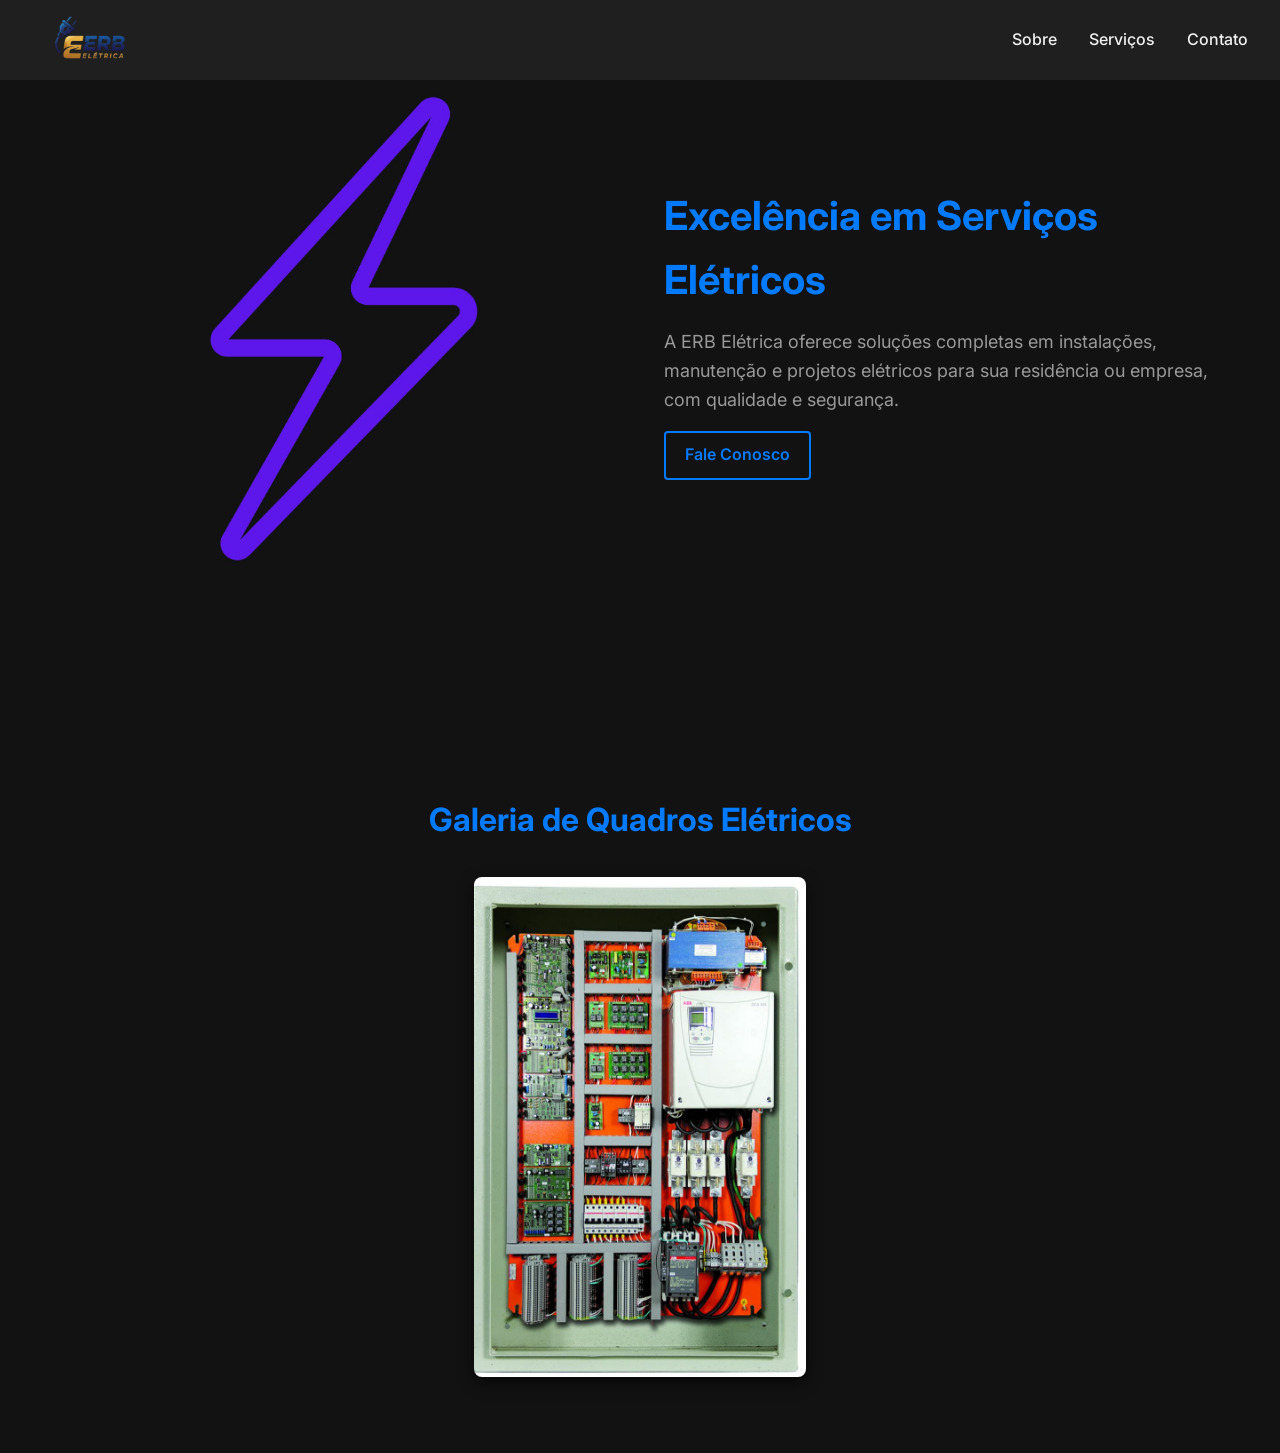
<file: index.html>
<!DOCTYPE html>
<html lang="pt-BR">
<head>
  <meta charset="UTF-8" />
  <meta name="viewport" content="width=device-width, initial-scale=1" />
  <title>ERB Elétrica</title>
  <link rel="icon" type="image/png" href="src/favicon.ico" />
  <link rel="stylesheet" href="styles.css" />
  <link href="https://fonts.googleapis.com/css2?family=Inter:wght@400;700&display=swap" rel="stylesheet" />
</head>
<body>
  <header>
    <nav class="navbar">
      <div class="logo">
        <div class="logo-wrapper">
          <a href="index.html">
            <img src="src/logo.png" alt="ERB Elétrica Logo" class="logo-img" />
          </a>
        </div>
      </div>
      <ul class="nav-links">
        <li><a href="about-us/index.html">Sobre</a></li>
        <li><a href="servicos/index.html">Serviços</a></li>
        <li><a href="contato/index.html">Contato</a></li>
      </ul>
    </nav>
  </header>

  <main>
    <section class="hero">
      <div class="hero-image">
        <div class="image-wrapper">
          <img src="img/thunder.jpg" alt="Serviços Elétricos" />
        </div>
      </div>
      <div class="hero-text">
        <h1>Excelência em Serviços Elétricos</h1>
        <p>
          A ERB Elétrica oferece soluções completas em instalações, manutenção e projetos elétricos para sua residência ou empresa, com qualidade e segurança.
        </p>
        <div class="hero-buttons">
          <a href="contato/index.html" class="btn btn-secondary">Fale Conosco</a>
        </div>
      </div>
    </section>
  </main>

  <section id="galeria" class="gallery-section">
    <h2>Galeria de Quadros Elétricos</h2>
    <div class="gallery-grid">
      <img id="gallery-single-image" src="img/1.jpeg" alt="Quadro Elétrico" />
    </div>
  </section>

  <script src="gallery-cycle.js"></script>
</body>
</html>
</file>
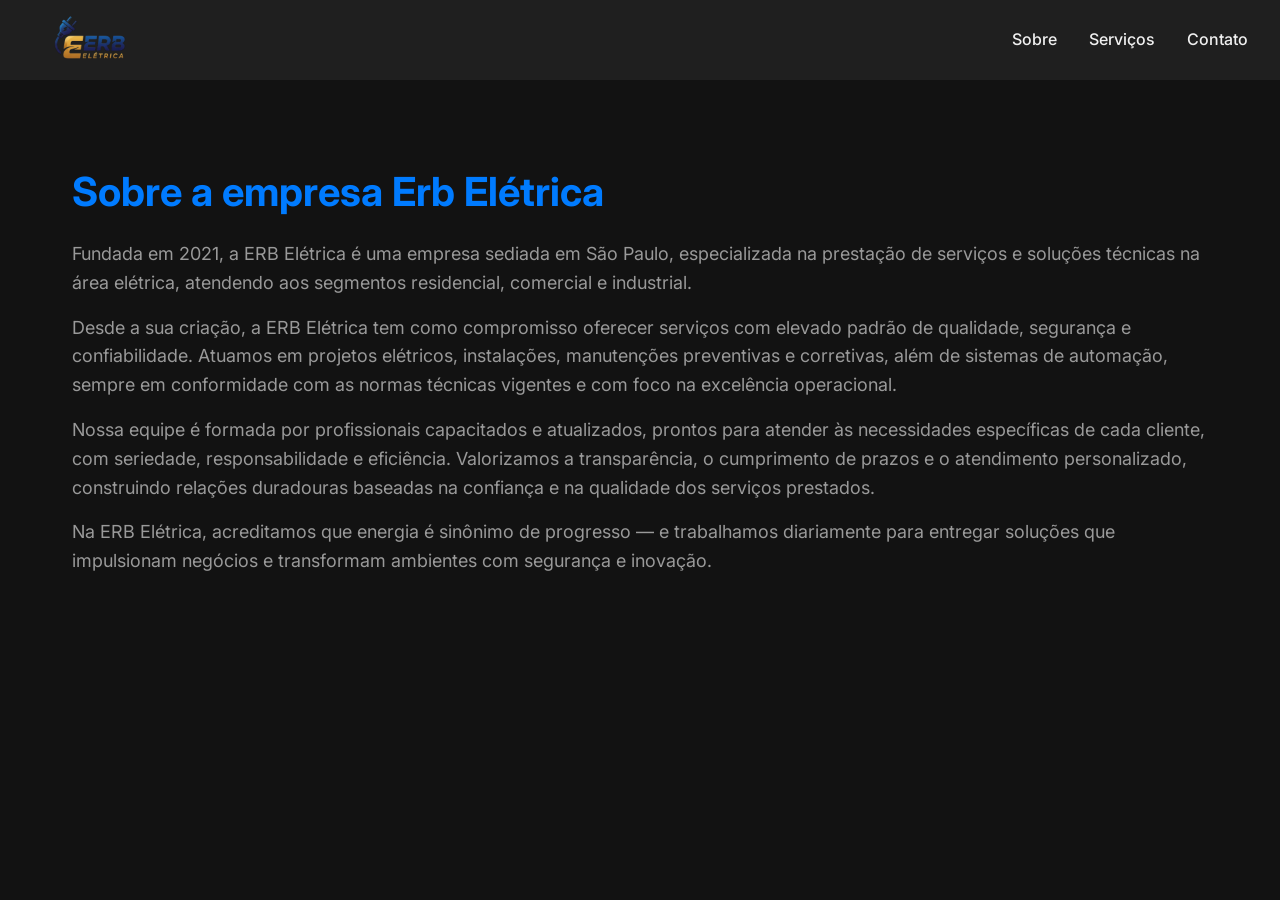
<file: about-us/index.html>
<!DOCTYPE html>
<html lang="pt-BR">
  <head>
    <meta charset="UTF-8" />
    <meta name="viewport" content="width=device-width, initial-scale=1" />
    <title>Sobre a ERB Elétrica</title>
    <link rel="icon" type="image/png" href="../src/favicon.ico" />
    <link href="https://fonts.googleapis.com/css2?family=Inter:wght@400;700&display=swap" rel="stylesheet" />
    <link rel="stylesheet" href="style.css" />
  </head>
<body>
  <header>
    <nav class="navbar">
      <div class="logo">
        <div class="logo-wrapper">
          <a href="../index.html">
            <img src="../src/logo.png" alt="ERB Elétrica Logo" class="logo-img" />
          </a>
        </div>
      </div>
      <ul class="nav-links">
        <li><a href="../index.html#sobre">Sobre</a></li>
        <li><a href="../servicos/index.html">Serviços</a></li>
        <li><a href="../contato/index.html">Contato</a></li>
      </ul>
    </nav>
  </header>
  <main>
    <section class="hero-text">
      <h1>Sobre a empresa Erb Elétrica</h1>
      <p>Fundada em 2021, a ERB Elétrica é uma empresa sediada em São Paulo, especializada na prestação de serviços e soluções técnicas na área elétrica, atendendo aos segmentos residencial, comercial e industrial.</p>
      <p>Desde a sua criação, a ERB Elétrica tem como compromisso oferecer serviços com elevado padrão de qualidade, segurança e confiabilidade. Atuamos em projetos elétricos, instalações, manutenções preventivas e corretivas, além de sistemas de automação, sempre em conformidade com as normas técnicas vigentes e com foco na excelência operacional.</p>
      <p>Nossa equipe é formada por profissionais capacitados e atualizados, prontos para atender às necessidades específicas de cada cliente, com seriedade, responsabilidade e eficiência. Valorizamos a transparência, o cumprimento de prazos e o atendimento personalizado, construindo relações duradouras baseadas na confiança e na qualidade dos serviços prestados.</p>
      <p>Na ERB Elétrica, acreditamos que energia é sinônimo de progresso — e trabalhamos diariamente para entregar soluções que impulsionam negócios e transformam ambientes com segurança e inovação.</p>
    </section>
  </main>
</body>
</html>
</file>
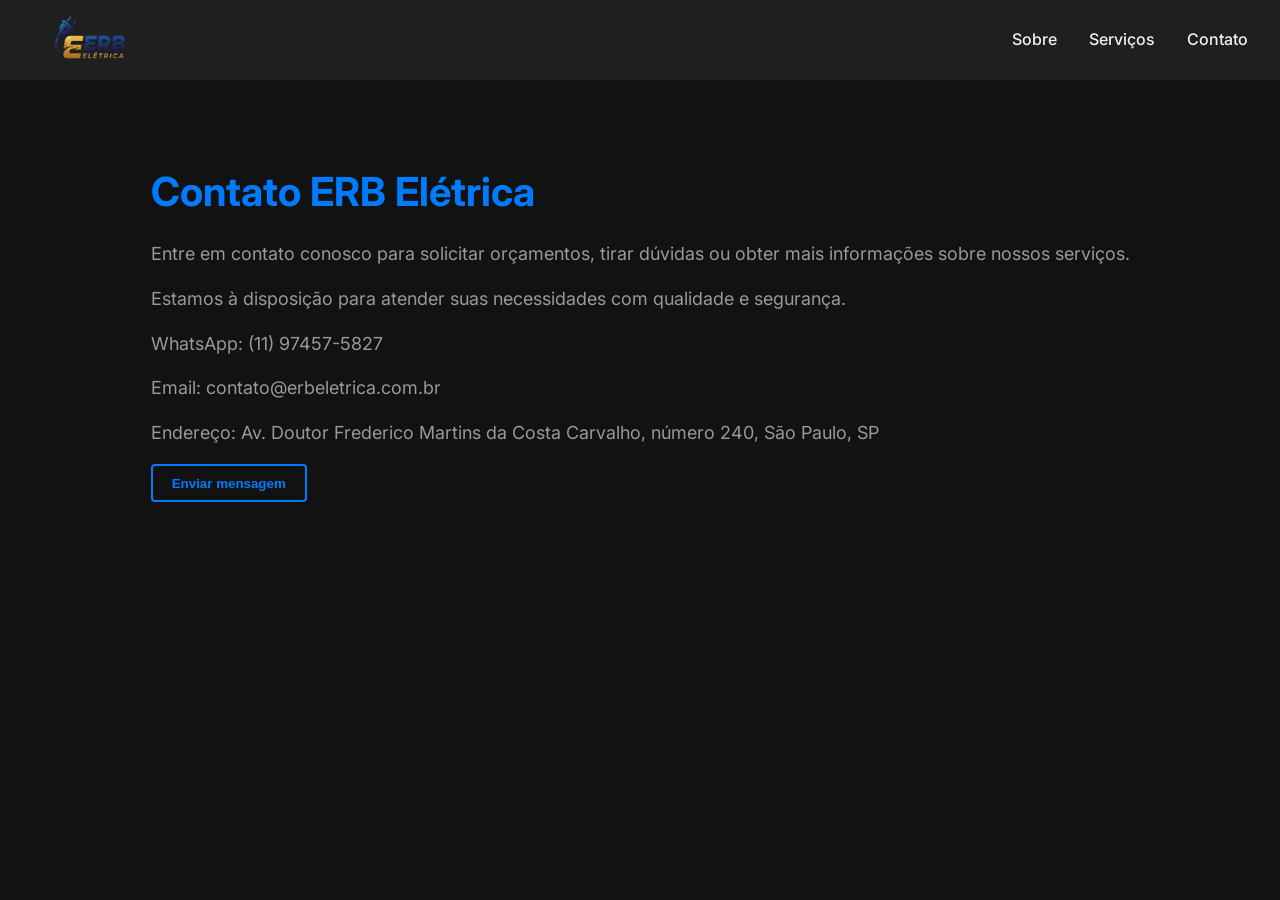
<file: contato/index.html>
<!DOCTYPE html>
<html lang="pt-BR">
<head>
  <meta charset="UTF-8" />
  <meta name="viewport" content="width=device-width, initial-scale=1" />
  <title>Contato - ERB Elétrica</title>
  <link rel="icon" type="image/png" href="../src/favicon.ico" />
  <link href="https://fonts.googleapis.com/css2?family=Inter:wght@400;700&display=swap" rel="stylesheet" />
  <link rel="stylesheet" href="styles.css" />
</head>
<body>
  <header>
    <nav class="navbar">
      <div class="logo">
        <div class="logo-wrapper">
          <a href="../index.html">
            <img src="../src/logo.png" alt="ERB Elétrica Logo" class="logo-img" />
          </a>
        </div>
      </div>
      <ul class="nav-links">
        <li><a href="about-us/index.html">Sobre</a></li>
        <li><a href="/servicos/index.html">Serviços</a></li>
        <li><a href="contato/index.html">Contato</a></li>
      </ul>
    </nav>
  </header>
  <main>
    <section class="hero-text">
      <h1>Contato ERB Elétrica</h1>
      <p>Entre em contato conosco para solicitar orçamentos, tirar dúvidas ou obter mais informações sobre nossos serviços.</p>
      <p>Estamos à disposição para atender suas necessidades com qualidade e segurança.</p>
      <p>WhatsApp: (11) 97457-5827</p>
      <p>Email: contato@erbeletrica.com.br</p>
      <p>Endereço: Av. Doutor Frederico Martins da Costa Carvalho, número 240, São Paulo, SP</p>
      <button id="openFormBtn" class="btn btn-secondary">Enviar mensagem</button>
      <div id="popup" style="display:none; margin-top: 1rem; border: 1px solid #ccc; padding: 1rem; width: 200px; text-align: center; position: relative;">
        <span id="closePopup" style="position: absolute; top: 5px; right: 10px; cursor: pointer; font-weight: bold;">&times;</span>
        <p>Entre em contato conosco via WhatsApp ou Email</p>
        <a href="https://wa.me/5511974575827" target="_blank" rel="noopener noreferrer" style="margin-right: 1rem;">
          <img src="../src/whatslogo.png" alt="WhatsApp" style="width: 50px; cursor: pointer;" />
        </a>
        <a href="mailto:contato@erbeletrica.com.br" target="_blank" rel="noopener noreferrer">
          <img src="../src/gmail-logo.png" alt="Email" style="width: 50px; cursor: pointer;" />
        </a>
      </div>
    </section>
  </main>
  <script src="script.js"></script>
</body>
</html>
</file>
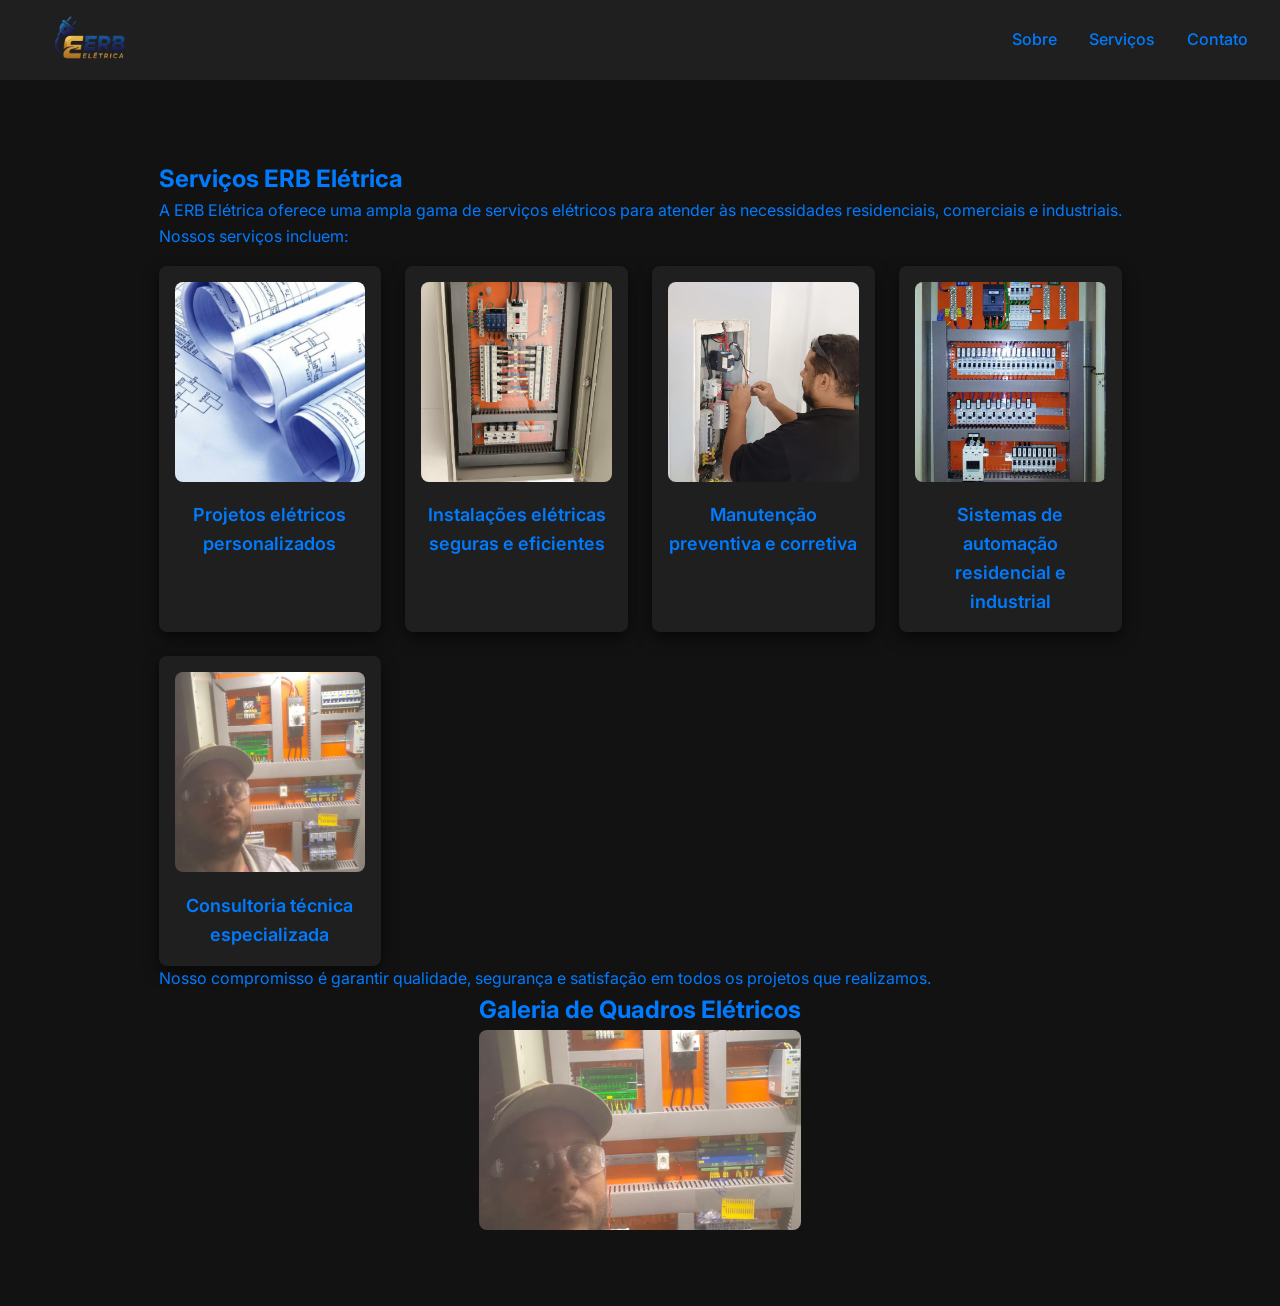
<file: servicos/index.html>
<!DOCTYPE html>
<html lang="pt-BR">
  <head>
    <meta charset="UTF-8" />
    <meta name="viewport" content="width=device-width, initial-scale=1" />
    <title>Serviços - ERB Elétrica</title>
    <link rel="icon" type="image/png" href="../src/favicon.ico" />
    <link href="https://fonts.googleapis.com/css2?family=Inter:wght@400;700&display=swap" rel="stylesheet" />
    <link rel="stylesheet" href="style.css" />
  </head>
  <body>
    <header>
      <nav class="navbar">
        <div class="logo">
          <div class="logo-wrapper">
            <a href="../index.html">
              <img src="../src/logo.png" alt="ERB Elétrica Logo" class="logo-img" />
            </a>
          </div>
        </div>
        <ul class="nav-links">
          <li><a href="../about-us/index.html">Sobre</a></li>
          <li><a href="../servicos/index.html">Serviços</a></li>
          <li><a href="../contato/index.html">Contato</a></li>
        </ul>
      </nav>
    </header>
    <main>
      <section class="hero-text">
        <h1>Serviços ERB Elétrica</h1>
        <p>A ERB Elétrica oferece uma ampla gama de serviços elétricos para atender às necessidades residenciais, comerciais e industriais.</p>
        <p>Nossos serviços incluem:</p>
        <div class="services-grid">
          <div class="service-item">
            <img src="img2/projeto-personalizado.jpg" alt="Projetos elétricos personalizados" />
            <p>Projetos elétricos personalizados</p>
          </div>
          <div class="service-item">
            <img src="img2/photo3.jpg" alt="Instalações elétricas seguras e eficientes" />
            <p>Instalações elétricas seguras e eficientes</p>
          </div>
          <div class="service-item">
            <img src="img2/photo2.jpg" alt="Manutenção preventiva e corretiva" />
            <p>Manutenção preventiva e corretiva</p>
          </div>
          <div class="service-item">
            <img src="img2/photo4.jpeg" alt="Sistemas de automação residencial e industrial" />
            <p>Sistemas de automação residencial e industrial</p>
          </div>
          <div class="service-item">
            <img src="img2/photo.jpg" alt="Consultoria técnica especializada" />
            <p>Consultoria técnica especializada</p>
          </div>
        </div>
        <p>Nosso compromisso é garantir qualidade, segurança e satisfação em todos os projetos que realizamos.</p>
      </section>

      <section class="gallery-section">
        <h2>Galeria de Quadros Elétricos</h2>
        <div class="gallery-grid">
          <img src="img2/photo.jpg" alt="Quadro 1" class="gallery-item active" />
          <img src="img2/photo1.jpg" alt="Quadro 2" class="gallery-item" />
          <img src="img2/photo2.jpg" alt="Quadro 3" class="gallery-item" />
          <img src="img2/photo3.jpg" alt="Quadro 4" class="gallery-item" />
          <img src="img2/photo4.jpeg" alt="Quadro 5" class="gallery-item" />
          <img src="img2/instalação.jpeg" alt="Quadro 6" class="gallery-item" />
          <img src="img2/projeto-personalizado.jpg" alt="Quadro 7" class="gallery-item" />
        </div>
      </section>

    </main>

    <script>
      const galleryItems = document.querySelectorAll('.gallery-item');
      let currentIndex = 0;

      function showNextImage() {
        galleryItems[currentIndex].classList.remove('active');
        currentIndex = (currentIndex + 1) % galleryItems.length;
        galleryItems[currentIndex].classList.add('active');
      }

      setInterval(showNextImage, 10000); // Change image every 10 seconds
    </script>
  </body>
</html>
</file>
<file: styles.css>
/* Reset and base styles */
* {
  margin: 0;
  padding: 0;
  box-sizing: border-box;
}

body {
  font-family: 'Inter', sans-serif;
  background-color: #121212;
  color: #f0f0f0;
  line-height: 1.6;
}

a {
  text-decoration: none;
  color: inherit;
}

header {
  background-color: #1f1f1f;
  padding: 1rem 2rem;
  position: sticky;
  top: 0;
  z-index: 1000;
  display: flex;
  align-items: center;
  justify-content: space-between;
  height: 80px;
}

.navbar {
  display: flex;
  align-items: center;
  justify-content: space-between;
  width: 100%;
}

.logo {
  font-weight: 700;
  font-size: 1.5rem;
  color: #007bff;
  display: flex;
  align-items: center;
}

.logo-img {
  height: 120px;
  width: auto;
  display: block;
}

.nav-links {
  list-style: none;
  display: flex;
  gap: 2rem;
}

.nav-links li a {
  color: #f0f0f0;
  font-weight: 500;
  transition: color 0.3s ease;
}
.nav-links li a:hover {
  color: #007bff;
}

.btn {
  padding: 0.6rem 1.2rem;
  border-radius: 4px;
  font-weight: 600;
  cursor: pointer;
  transition: background-color 0.3s ease;
  display: inline-block;
  border: none;
}

.btn-primary {
  background-color: #007bff;
  color: #121212;
}

.btn-primary:hover {
  background-color: #0056b3;
}

.btn-secondary {
  background-color: transparent;
  border: 2px solid #007bff;
  color: #007bff;
}

.btn-secondary:hover {
  background-color: #007bff;
  color: #121212;
}

main {
  padding: 0rem 2rem 4rem 2rem; /* further reduced top padding to move content closer to header */
  max-width: 1200px;
  margin: 0 auto;
  position: relative;
  top: -100px; /* move content 30px up */
}

.hero {
  display: flex;
  align-items: center;
  justify-content: space-between;
  gap: 3rem;
  flex-wrap: wrap;
}

.hero-text {
  flex: 1 1 400px;
}

.hero-text h1 {
  font-size: 2.5rem;
  margin-bottom: 1rem;
  color: #007bff; /* changed to blue */
}

.hero-text p {
  font-size: 1.125rem;
  margin-bottom: 1rem; /* reduced bottom margin to decrease space */
  color: #999; /* changed to a slightly lighter gray */
}

.hero-buttons {
  display: flex;
  gap: 1rem;
  align-items: center;
}

.hero-tree {
  height: 40px;
  width: auto;
  display: block;
}

.hero-image {
  flex: 1 1 400px;
  text-align: center;
}

.hero-image img {
  max-width: 80%; /* reduced size from 100% to 80% */
  border-radius: 8px;
  box-shadow: none;
  background-color: transparent;
  animation: float 4s ease-in-out infinite;
}

@keyframes float {
  0%, 100% {
    transform: translateY(0);
  }
  50% {
    transform: translateY(-15px);
  }
}

.hero-text {
  box-shadow: none;
  padding: 0;
  border-radius: 0;
}

.image-wrapper {
  display: inline-block;
  background-color: transparent;
  padding: 0;
  border-radius: 0;
}

/* Gallery Section */
.gallery-section {
  padding: 1rem 2rem 4rem 2rem; /* fixed spacing typo: removed space between 1 and rem */
  max-width: 1200px;
  margin: -70px auto 0 auto;
  text-align: center;
}

.gallery-section h2 {
  font-size: 2rem;
  margin-bottom: 2rem;
  color: #007bff;
}

.gallery-grid {
  display: grid;
  grid-template-columns: repeat(auto-fit, minmax(220px, 1fr));
  gap: 1.5rem;
}

.gallery-grid img {
  width: 100%;
  height: auto;
  border-radius: 8px;
  box-shadow: 0 6px 15px rgba(0, 0, 0, 0.6);
  transition: transform 0.3s ease;
  cursor: pointer;
}

.gallery-grid img:hover {
  transform: scale(1.05);
}

/* Responsive */
@media (max-width: 768px) {
  .hero {
    flex-direction: column;
    text-align: center;
  }

  .hero-text, .hero-image {
    flex: 1 1 100%;
  }

  .nav-links {
    display: none;
  }
}

/* Gallery image cycling for index.html */
#galeria .gallery-grid img {
  display: none;
  width: auto;
  max-width: 100%;
  height: 500px;
  object-fit: contain;
  border-radius: 8px;
  margin: 0 auto 0.75rem auto;
  display: block;
}

#galeria .gallery-grid img.active {
  display: block;
}
</file>
<file: about-us/style.css>
/* Reset and base styles */
* {
  margin: 0;
  padding: 0;
  box-sizing: border-box;
}

body {
  font-family: 'Inter', sans-serif;
  background-color: #121212;
  color: #f0f0f0;
  line-height: 1.6;
}

a {
  text-decoration: none;
  color: inherit;
}

header {
  background-color: #1f1f1f;
  padding: 1rem 2rem;
  position: sticky;
  top: 0;
  z-index: 1000;
  display: flex;
  align-items: center;
  justify-content: space-between;
  height: 80px;
}

.navbar {
  display: flex;
  align-items: center;
  justify-content: space-between;
  width: 100%;
}

.logo {
  font-weight: 700;
  font-size: 1.5rem;
  color: #007bff;
  display: flex;
  align-items: center;
}

.logo-img {
  height: 120px;
  width: auto;
  display: block;
}

.nav-links {
  list-style: none;
  display: flex;
  gap: 2rem;
}

.nav-links li a {
  color: #f0f0f0;
  font-weight: 500;
  transition: color 0.3s ease;
}
.nav-links li a:hover {
  color: #007bff;
}

.btn {
  padding: 0.6rem 1.2rem;
  border-radius: 4px;
  font-weight: 600;
  cursor: pointer;
  transition: background-color 0.3s ease;
  display: inline-block;
  border: none;
}

.btn-primary {
  background-color: #007bff;
  color: #121212;
}

.btn-primary:hover {
  background-color: #0056b3;
}

.btn-secondary {
  background-color: transparent;
  border: 2px solid #007bff;
  color: #007bff;
}

.btn-secondary:hover {
  background-color: #007bff;
  color: #121212;
}

main {
  padding: 80px 2rem 4rem 2rem; /* added top padding to avoid header overlap */
  max-width: 1200px;
  margin: 0 auto;
  position: relative;
  /* top: -100px;  removed to prevent content hiding behind header */
  display: flex;
  flex-direction: column;
  justify-content: flex-start;
  align-items: center;
  min-height: calc(100vh - 80px); /* full viewport height minus header */
}

.hero {
  display: flex;
  align-items: center;
  justify-content: space-between;
  gap: 3rem;
  flex-wrap: wrap;
}

.hero-text {
  flex: 1 1 400px;
}

.hero-text h1 {
  font-size: 2.5rem;
  margin-bottom: 1rem;
  color: #007bff; /* changed to blue */
}

.hero-text p {
  font-size: 1.125rem;
  margin-bottom: 1rem; /* reduced bottom margin to decrease space */
  color: #999; /* changed to a slightly lighter gray */
}

.hero-buttons {
  display: flex;
  gap: 1rem;
  align-items: center;
}

.hero-tree {
  height: 40px;
  width: auto;
  display: block;
}

.hero-image {
  flex: 1 1 400px;
  text-align: center;
}

.hero-image img {
  max-width: 80%; /* reduced size from 100% to 80% */
  border-radius: 8px;
  box-shadow: none;
  background-color: transparent;
  animation: float 4s ease-in-out infinite;
}

@keyframes float {
  0%, 100% {
    transform: translateY(0);
  }
  50% {
    transform: translateY(-15px);
  }
}

.hero-text {
  box-shadow: none;
  padding: 0;
  border-radius: 0;
}

.image-wrapper {
  display: inline-block;
  background-color: transparent;
  padding: 0;
  border-radius: 0;
}

/* Gallery Section */
.gallery-section {
  padding: 1rem 2rem 4rem 2rem; /* fixed spacing typo: removed space between 1 and rem */
  max-width: 1200px;
  margin: 0 auto;
  text-align: center;
}

.gallery-section h2 {
  font-size: 2rem;
  margin-bottom: 2rem;
  color: #007bff;
}

.gallery-grid {
  display: grid;
  grid-template-columns: repeat(auto-fit, minmax(220px, 1fr));
  gap: 1.5rem;
}

.gallery-grid img {
  width: 100%;
  height: auto;
  border-radius: 8px;
  box-shadow: 0 6px 15px rgba(0, 0, 0, 0.6);
  transition: transform 0.3s ease;
  cursor: pointer;
}

.gallery-grid img:hover {
  transform: scale(1.05);
}

/* Responsive */
@media (max-width: 768px) {
  .hero {
    flex-direction: column;
    text-align: center;
  }

  .hero-text, .hero-image {
    flex: 1 1 100%;
  }

  .nav-links {
    display: none;
  }
}
</file>
<file: contato/styles.css>
/* Reset and base styles */
* {
  margin: 0;
  padding: 0;
  box-sizing: border-box;
}

body {
  font-family: 'Inter', sans-serif;
  background-color: #121212;
  color: #f0f0f0;
  line-height: 1.6;
}

a {
  text-decoration: none;
  color: inherit;
}

header {
  background-color: #1f1f1f;
  padding: 1rem 2rem;
  position: sticky;
  top: 0;
  z-index: 1000;
  display: flex;
  align-items: center;
  justify-content: space-between;
  height: 80px;
}

.navbar {
  display: flex;
  align-items: center;
  justify-content: space-between;
  width: 100%;
}

.logo {
  font-weight: 700;
  font-size: 1.5rem;
  color: #007bff;
  display: flex;
  align-items: center;
}

.logo-img {
  height: 120px;
  width: auto;
  display: block;
}

.nav-links {
  list-style: none;
  display: flex;
  gap: 2rem;
}

.nav-links li a {
  color: #f0f0f0;
  font-weight: 500;
  transition: color 0.3s ease;
}
.nav-links li a:hover {
  color: #007bff;
}

.btn {
  padding: 0.6rem 1.2rem;
  border-radius: 4px;
  font-weight: 600;
  cursor: pointer;
  transition: background-color 0.3s ease;
  display: inline-block;
  border: none;
}

.btn-primary {
  background-color: #007bff;
  color: #121212;
}

.btn-primary:hover {
  background-color: #0056b3;
}

.btn-secondary {
  background-color: transparent;
  border: 2px solid #007bff;
  color: #007bff;
}

.btn-secondary:hover {
  background-color: #007bff;
  color: #121212;
}

main {
  padding: 80px 2rem 4rem 2rem; /* added top padding to avoid header overlap */
  max-width: 1200px;
  margin: 0 auto;
  position: relative;
  /* top: -100px;  removed to prevent content hiding behind header */
  display: flex;
  flex-direction: column;
  justify-content: flex-start;
  align-items: center;
  min-height: calc(100vh - 80px); /* full viewport height minus header */
}

.hero {
  display: flex;
  align-items: center;
  justify-content: space-between;
  gap: 3rem;
  flex-wrap: wrap;
}

.hero-text {
  flex: 1 1 400px;
}

.hero-text h1 {
  font-size: 2.5rem;
  margin-bottom: 1rem;
  color: #007bff; /* changed to blue */
}

.hero-text p {
  font-size: 1.125rem;
  margin-bottom: 1rem; /* reduced bottom margin to decrease space */
  color: #999; /* changed to a slightly lighter gray */
}

.hero-buttons {
  display: flex;
  gap: 1rem;
  align-items: center;
}

.hero-tree {
  height: 40px;
  width: auto;
  display: block;
}

.hero-image {
  flex: 1 1 400px;
  text-align: center;
}

.hero-image img {
  max-width: 80%; /* reduced size from 100% to 80% */
  border-radius: 8px;
  box-shadow: none;
  background-color: transparent;
  animation: float 4s ease-in-out infinite;
}

@keyframes float {
  0%, 100% {
    transform: translateY(0);
  }
  50% {
    transform: translateY(-15px);
  }
}

.hero-text {
  box-shadow: none;
  padding: 0;
  border-radius: 0;
}

.image-wrapper {
  display: inline-block;
  background-color: transparent;
  padding: 0;
  border-radius: 0;
}

/* Gallery Section */
.gallery-section {
  padding: 1rem 2rem 4rem 2rem; /* fixed spacing typo: removed space between 1 and rem */
  max-width: 1200px;
  margin: 0 auto;
  text-align: center;
}

.gallery-section h2 {
  font-size: 2rem;
  margin-bottom: 2rem;
  color: #007bff;
}

.gallery-grid {
  display: grid;
  grid-template-columns: repeat(auto-fit, minmax(220px, 1fr));
  gap: 1.5rem;
}

.gallery-grid img {
  width: 100%;
  height: auto;
  border-radius: 8px;
  box-shadow: 0 6px 15px rgba(0, 0, 0, 0.6);
  transition: transform 0.3s ease;
  cursor: pointer;
}

.gallery-grid img:hover {
  transform: scale(1.05);
}

/* Responsive */
@media (max-width: 768px) {
  .hero {
    flex-direction: column;
    text-align: center;
  }

  .hero-text, .hero-image {
    flex: 1 1 100%;
  }

  .nav-links {
    display: none;
  }
}
</file>
<file: servicos/style.css>
/* Reset and base styles */
* {
  margin: 0;
  padding: 0;
  box-sizing: border-box;
}

body {
  font-family: 'Inter', sans-serif;
  background-color: #121212;
  color: #007bff; /* Changed text color to #007bff */
  line-height: 1.6;
}

a {
  text-decoration: none;
  color: inherit;
}

header {
  background-color: #1f1f1f;
  padding: 1rem 2rem;
  position: sticky;
  top: 0;
  z-index: 1000;
  display: flex;
  align-items: center;
  justify-content: space-between;
  height: 80px;
}

.navbar {
  display: flex;
  align-items: center;
  justify-content: space-between;
  width: 100%;
}

.logo {
  font-weight: 700;
  font-size: 1.5rem;
  color: #007bff;
  display: flex;
  align-items: center;
}

.logo-img {
  height: 120px;
  width: auto;
  display: block;
}

.nav-links {
  list-style: none;
  display: flex;
  gap: 2rem;
}

.nav-links li a {
  color: #007bff; /* Changed nav link color */
  font-weight: 500;
  transition: color 0.3s ease;
}
.nav-links li a:hover {
  color: #0056b3;
}

.btn {
  padding: 0.6rem 1.2rem;
  border-radius: 4px;
  font-weight: 600;
  cursor: pointer;
  transition: background-color 0.3s ease;
  display: inline-block;
  border: none;
}

.btn-primary {
  background-color: #007bff;
  color: #121212;
}

.btn-primary:hover {
  background-color: #0056b3;
}

.btn-secondary {
  background-color: transparent;
  border: 2px solid #007bff;
  color: #007bff;
}

.btn-secondary:hover {
  background-color: #007bff;
  color: #121212;
}

main {
  padding: 80px 2rem 4rem 2rem; /* added top padding to avoid header overlap */
  max-width: 1200px;
  margin: 0 auto;
  position: relative;
  display: flex;
  flex-direction: column;
  justify-content: flex-start;
  align-items: center;
  min-height: calc(100vh - 80px); /* full viewport height minus header */
}

.hero {
  display: flex;
  align-items: center;
  justify-content: space-between;
  gap: 3rem;
  flex-wrap: wrap;
}

.hero-text {
  flex: 1 1 400px;
}

.services-grid {
  display: grid;
  grid-template-columns: repeat(auto-fit, minmax(220px, 1fr));
  gap: 1.5rem;
  margin-top: 1rem;
}

.service-item {
  background-color: #1f1f1f;
  border-radius: 8px;
  padding: 1rem;
  text-align: center;
  box-shadow: 0 6px 15px rgba(0, 0, 0, 0.6);
  transition: transform 0.3s ease;
}

.service-item img {
  width: 100%;
  height: 200px;
  object-fit: cover;
  border-radius: 8px;
  margin-bottom: 0.75rem;
}

.service-item p {
  font-size: 1.125rem;
  color: #007bff; /* Changed service item text color */
  font-weight: 600;
}

.service-item:hover {
  transform: scale(1.05);
}

/* Responsive */
@media (max-width: 768px) {
  .hero {
    flex-direction: column;
    text-align: center;
  }

  .hero-text, .hero-image {
    flex: 1 1 100%;
  }

  .nav-links {
    display: none;
  }
}

/* Gallery image cycling */
.gallery-grid img {
  display: none;
  width: 100%;
  height: 200px;
  object-fit: cover;
  border-radius: 8px;
  margin-bottom: 0.75rem;
}

.gallery-grid img.active {
  display: block;
}
</file>
